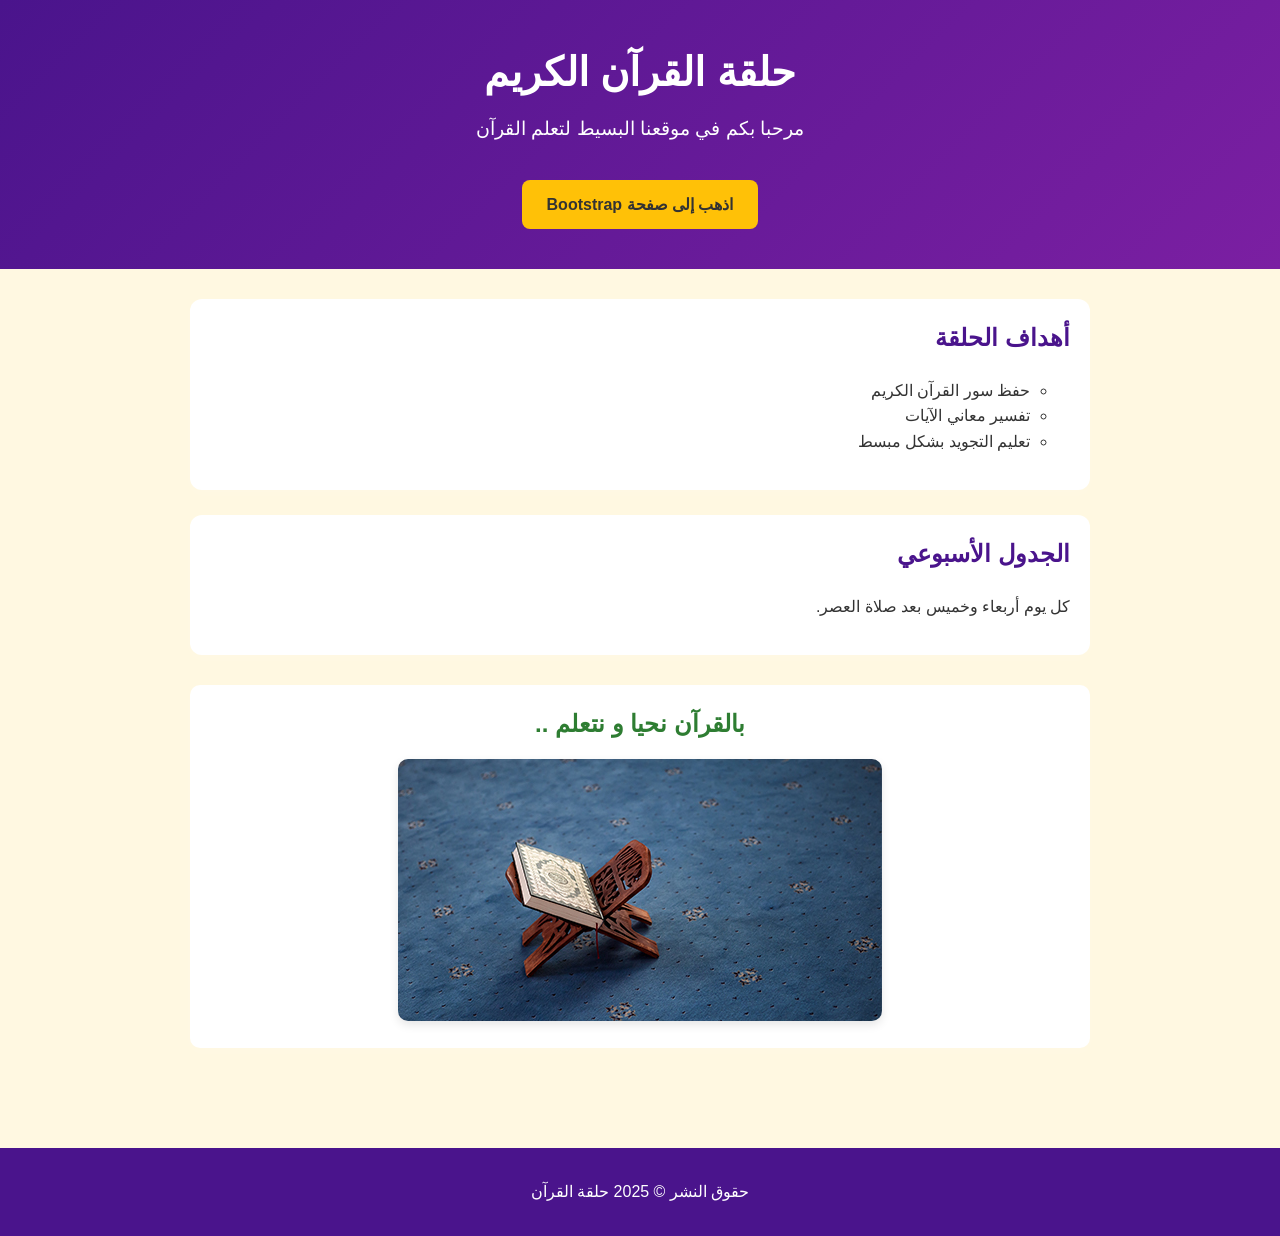
<file: index.html>
<!DOCTYPE html>
<html lang="ar" dir="rtl">
<head>
    <meta charset="UTF-8">
    <meta name="viewport" content="width=device-width, initial-scale=1.0">
    <title>حلقة القرآن</title>
    <link rel="stylesheet" href="style.css">
</head>
<body>
    <header>
        <h1>حلقة القرآن الكريم</h1>
        <p>مرحبا بكم في موقعنا البسيط لتعلم القرآن</p>
        <a href="page2.html" class="btn-go">اذهب إلى صفحة Bootstrap</a>
    </header>

    <main>
        
        <section>
            <h2>أهداف الحلقة</h2>
            <ul>
                <li>حفظ سور القرآن الكريم</li>
                <li>تفسير معاني الآيات</li>
                <li>تعليم التجويد بشكل مبسط</li>
            </ul>
        </section>

        <section>
            <h2>الجدول الأسبوعي</h2>
            <p>كل يوم أربعاء وخميس بعد صلاة العصر.</p>
        </section>

<section class="image-section">
    <h2>بالقرآن نحيا و نتعلم .. </h2>
    <div class="image-container">
        
        <img src="P012242.jpg" alt="حلقة القرآن" class="responsive-img">
    </div>
</section>

    </main>

    <footer>
        <p>حقوق النشر &copy; 2025 حلقة القرآن</p>
    </footer>
</body>
</html>
</file>
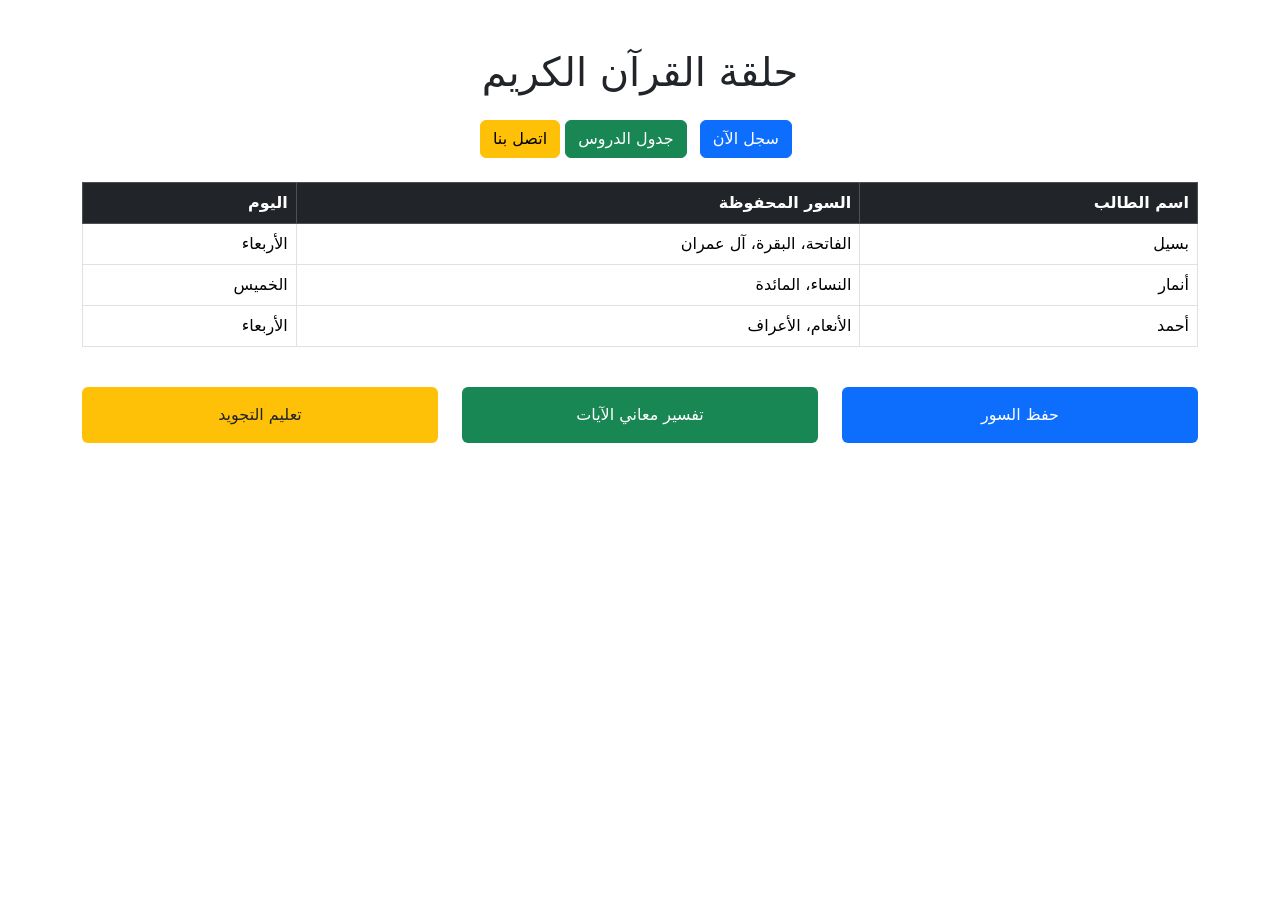
<file: page2.html>
<!DOCTYPE html>
<html lang="ar" dir="rtl">
<head>
    <meta charset="UTF-8">
    <meta name="viewport" content="width=device-width, initial-scale=1.0">
    <title>حلقة القرآن - Bootstrap</title>
    <link href="https://cdn.jsdelivr.net/npm/bootstrap@5.3.1/dist/css/bootstrap.min.css" rel="stylesheet">
</head>
<body>
    <div class="container mt-5">
        <h1 class="text-center mb-4">حلقة القرآن الكريم</h1>

        <div class="text-center mb-4">
            <button class="btn btn-primary me-2">سجل الآن</button>
            <button class="btn btn-success me-2">جدول الدروس</button>
            <button class="btn btn-warning">اتصل بنا</button>
        </div>

        <div class="table-responsive">
            <table class="table table-bordered text-end">
                <thead class="table-dark">
                    <tr>
                        <th>اسم الطالب</th>
                        <th>السور المحفوظة</th>
                        <th>اليوم</th>
                    </tr>
                </thead>
                <tbody>
                    <tr>
                        <td>بسيل</td>
                        <td>الفاتحة، البقرة، آل عمران</td>
                        <td>الأربعاء</td>
                    </tr>
                    <tr>
                        <td>أنمار</td>
                        <td>النساء، المائدة</td>
                        <td>الخميس</td>
                    </tr>
                    <tr>
                        <td>أحمد</td>
                        <td>الأنعام، الأعراف</td>
                        <td>الأربعاء</td>
                    </tr>
                </tbody>
            </table>
        </div>

        <div class="row mt-4">
            <div class="col-md-4 mb-3">
                <div class="p-3 bg-primary text-white text-center rounded">حفظ السور</div>
            </div>
            <div class="col-md-4 mb-3">
                <div class="p-3 bg-success text-white text-center rounded">تفسير معاني الآيات</div>
            </div>
            <div class="col-md-4 mb-3">
                <div class="p-3 bg-warning text-dark text-center rounded">تعليم التجويد</div>
            </div>
        </div>
    </div>

    <script src="https://cdn.jsdelivr.net/npm/bootstrap@5.3.1/dist/js/bootstrap.bundle.min.js"></script>
</body>
</html>
</file>
<file: style.css>
body {
    font-family: 'Arial', sans-serif;
    background-color: #FFF8E1; /* خلفية هادئة */
    color: #333;
    margin: 0;
    padding: 0;
    line-height: 1.6;
    text-align: right; /* لضبط النص العربي لليمين */
}

header {
    background: linear-gradient(135deg, #4A148C, #7B1FA2);
    color: white;
    text-align: center;
    padding: 40px 20px;
}

header h1 {
    margin: 0;
    font-size: 2.5em;
}

header p {
    margin: 10px 0 20px;
    font-size: 1.2em;
}

.btn-go {
    display: inline-block;
    padding: 12px 25px;
    background-color: #FFC107;
    color: #333;
    text-decoration: none;
    font-weight: bold;
    border-radius: 8px;
    transition: all 0.3s ease;
    margin-top: 15px;
}

.btn-go:hover {
    background-color: #FFB300;
    color: white;
    transform: scale(1.05);
}

main {
    padding: 30px 20px;
    max-width: 900px;
    margin: 0 auto;
}

section {
    background-color: hwb(0 100% 0%);
    margin-bottom: 25px;
    padding: 20px;
    border-radius: 12px;
    box-shadow: 0 4px 12px #ffffff1a;
}

section h2 {
    margin-top: 0;
    color: #4A148C;
}

ul {
    list-style-type: circle;
    padding-left: 20px;
}
.image-section {
    background-color: rgb(255, 255, 255); /* أخضر فاتح هادئ */
    padding: 20px;
    margin: 30px auto;
    border-radius: 10px;
    max-width: 900px;
    text-align: center;
}

.image-section h2 {
    color: #2E7D32; /* نفس لون الهيدر */
    margin-bottom: 15px;
}

.image-container img.responsive-img {
    max-width: 100%;
    height: auto;
    border-radius: 10px;
    box-shadow: 0 4px 10px rgba(0,0,0,0.1);
}

footer {
    text-align: center;
    background-color: #4A148C;
    color: white;
    padding: 15px 0;
    margin-top: 40px;
}
</file>
